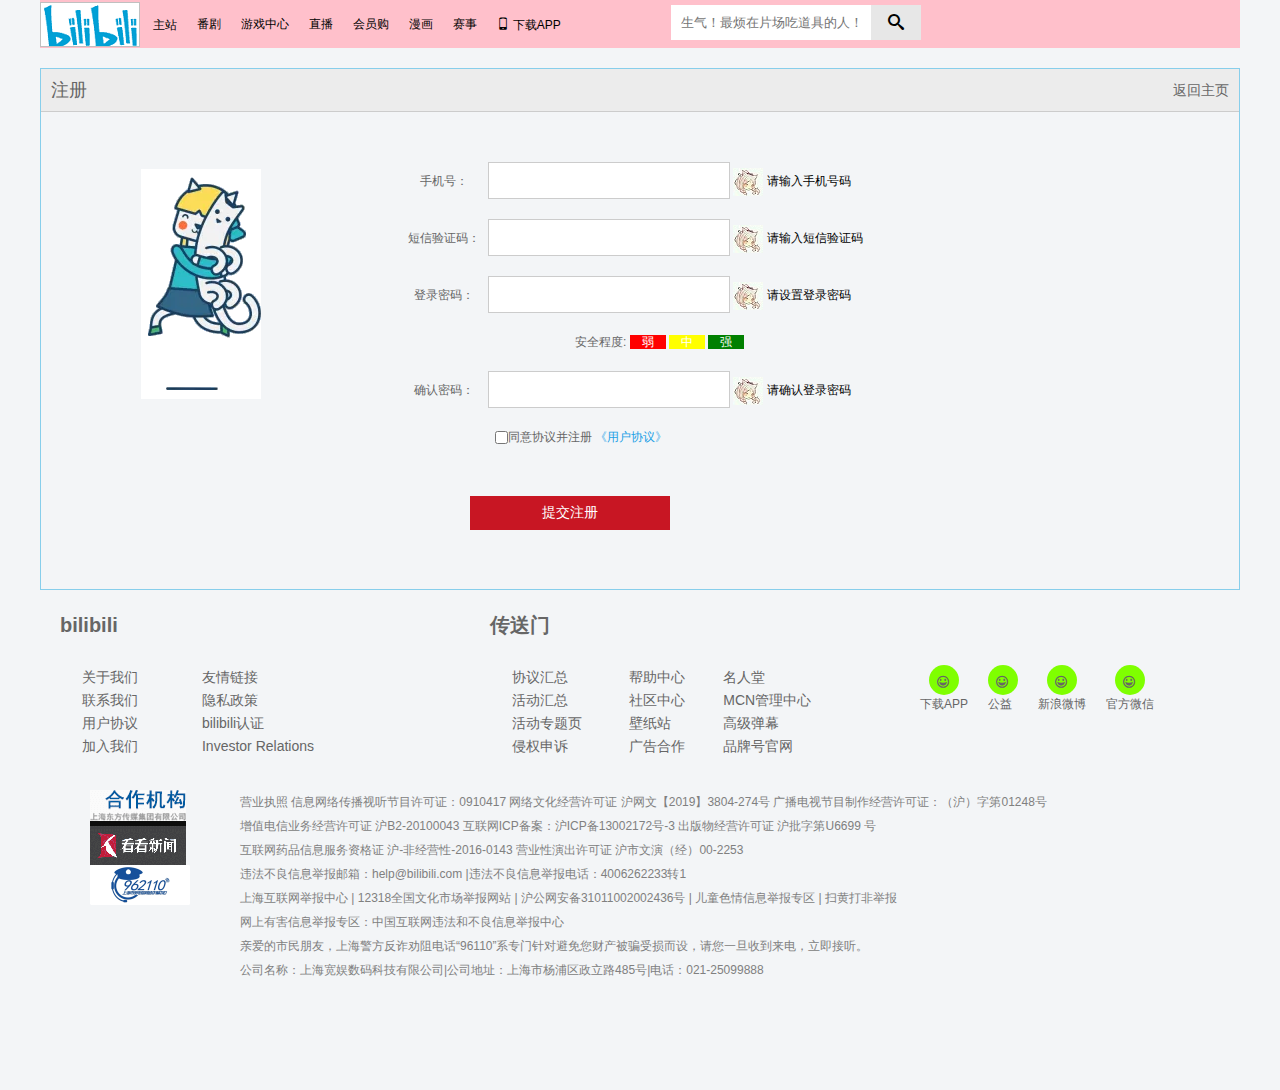
<file: register.html>
<!DOCTYPE html>
<html lang="en">

<head>
    <meta charset="UTF-8">
    <meta http-equiv="X-UA-Compatible" content="IE=edge">
    <meta name="viewport" content="width=device-width, initial-scale=1.0">
    <title>个人注册</title>

    <link rel="shortcut icon" href="favicon.ico" />
    <link rel="stylesheet" href="css/base.css">
    <link rel="stylesheet" href="css/common.css">
    <link rel="stylesheet" href="css/register.css">
</head>

<body>
    <header>
        <div class="nav w">
            <div class="nav-link fl">
                <ul>
                    <li><img></li>
                    <li><a href="index.html"><i class="zhuzhan"></i>&nbsp;主站</a></li>
                    <li><a href="#">番剧</a></li>
                    <li><a href="#">游戏中心</a></li>
                    <li><a href="#">直播</a></li>
                    <li><a href="#">会员购</a></li>
                    <li><a href="#">漫画</a></li>
                    <li><a href="#">赛事</a></li>
                    <li class="APP"><a href="#"><i class="downloadapp"></i>&nbsp;下载APP</a></li>
                    <div class="dropdown">
                        <div class="triangle"></div><img>
                        <i>扫码下载手机客户端</i>
                    </div>
                </ul>
            </div>
            <!-- 搜索模块 -->
            <div class="nav-search fl">
                <input type="text" placeholder="生气！最烦在片场吃道具的人！" class="nav-search-keyword">
                <button type="button"></button>
            </div>
        </div>

    </header>

    <div class="registerarea w">
        <h3>注册
            <div class="login"><a href="index.html">返回主页</a></div>
        </h3>
        <div class="reg_form">
            <form action="">
                <ul>
                    <li><label for="">手机号：</label><input type="text" class="inp" id="tel">
                        <span class="normal"><i class="normal_icon"></i>
                            请输入手机号码</span>
                    </li>
                    <li><label for="">短信验证码：</label><input type="text" class="inp" id="msg">
                        <span class="normal"><i class="normal_icon"></i>
                            请输入短信验证码</span>
                    </li>
                    <li><label for="">登录密码：</label><input type="password" class="inp" id="pwd">
                        <span class="normal"><i class="normal_icon"></i>
                            请设置登录密码</span>
                    </li>
                    <li class="safe">安全程度:
                        <em class="bgc_red">弱</em>
                        <em class="bgc_yellow">中</em>
                        <em class="bgc_green">强</em>
                    </li>
                    <li><label for="">确认密码：</label><input type="password" class="inp" id="repwd">
                        <span class="normal"><i class="normal_icon"></i>
                            请确认登录密码</span>
                    </li>
                    <li class="agree"><input type="checkbox">同意协议并注册 <a href="#">《用户协议》</a></li>
                    <li>
                        <input type="submit" value="提交注册" class="btn">
                    </li>
                </ul>
            </form>
        </div>
        <div class="jump"></div>
    </div>


    <footer class="footer w">
        <div class="up">
            <div class="bilibili">
                <h4>bilibili</h4>
                <table>
                    <tr>
                        <td> <a href="">关于我们</a></td>
                        <td> <a href="">友情链接</a></td>
                    </tr>
                    <tr>
                        <td> <a href="">联系我们</a></td>
                        <td> <a href="">隐私政策</a></td>
                    </tr>
                    <tr>
                        <td> <a href="">用户协议</a></td>
                        <td> <a href="">bilibili认证</a></td>
                    </tr>
                    <tr>
                        <td> <a href="">加入我们</a></td>
                        <td> <a href="">Investor Relations</a></td>
                    </tr>
                </table>
            </div>
            <div class="sendDoor">
                <h4>传送门</h4>
                <table>
                    <tr>
                        <td>协议汇总</td>
                        <td>帮助中心</td>
                        <td>名人堂</td>
                    </tr>
                    <tr>
                        <td>活动汇总</td>
                        <td>社区中心</td>
                        <td>MCN管理中心</td>
                    </tr>
                    <tr>
                        <td>活动专题页</td>
                        <td>壁纸站</td>
                        <td>高级弹幕</td>
                    </tr>
                    <tr>
                        <td>侵权申诉</td>
                        <td>广告合作</td>
                        <td>品牌号官网</td>
                    </tr>
                </table>
            </div>
            <div class="appLogo">
                <ul>
                    <li>
                        <div class="app"></div><span>下载APP</span>
                    </li>
                    <li>
                        <div class="app"></div><span>公益</span>
                    </li>
                    <li>
                        <div class="app"></div><span>新浪微博</span>
                    </li>
                    <li>
                        <div class="app"></div><span>官方微信</span>
                    </li>
                </ul>
            </div>
        </div>
        <div class="down">
            <div class="cooper fl">
                <img src="images/partner.png" class="pic">
                <img src="images/pic962110.png" width="100" height="40" class="pic962110">
            </div>
            <div class="explain fl">
                <div class="links"> 营业执照 信息网络传播视听节目许可证：0910417 网络文化经营许可证 沪网文【2019】3804-274号 广播电视节目制作经营许可证：（沪）字第01248号
                    <br>
                    增值电信业务经营许可证
                    沪B2-20100043 互联网ICP备案：沪ICP备13002172号-3 出版物经营许可证 沪批字第U6699 号
                    <br>
                    互联网药品信息服务资格证 沪-非经营性-2016-0143 营业性演出许可证
                    沪市文演（经）00-2253
                    <br>
                    违法不良信息举报邮箱：help@bilibili.com |违法不良信息举报电话：4006262233转1
                </div>

                <div class="copyright">
                    上海互联网举报中心 | 12318全国文化市场举报网站 | 沪公网安备31011002002436号 | 儿童色情信息举报专区 | 扫黄打非举报
                    <br>
                    网上有害信息举报专区：中国互联网违法和不良信息举报中心
                    <br>
                    亲爱的市民朋友，上海警方反诈劝阻电话“96110”系专门针对避免您财产被骗受损而设，请您一旦收到来电，立即接听。
                    <br>
                    公司名称：上海宽娱数码科技有限公司|公司地址：上海市杨浦区政立路485号|电话：021-25099888
                </div>
            </div>
        </div>
    </footer>

    <script>
        window.onblur = function () {
            var regtel = /^1[3|4|6|5]\d{9}$/;
            var regMsg = /[0-9]{6}/;
            var regpwd = /^[a-zA-Z0-9_-]{6,16}$/;


            var tel = document.querySelector('#tel');
            var msg = document.querySelector('#msg');
            var pwd = document.querySelector('#pwd');
            var repwd = document.querySelector('#repwd');

            rectify(tel, regtel);
            rectify(msg, regMsg);
            rectify(pwd, regpwd);

            function rectify(obj, reg) {
                obj.onblur = function () {
                    if (reg.test(this.value)) {
                        this.nextElementSibling.className = 'success';
                        this.nextElementSibling.innerHTML = '<i class="success_icon"></i>输入格式正确';
                    } else {
                        this.nextElementSibling.className = 'error';
                        this.nextElementSibling.innerHTML = '<i class="error_icon"></i>输入格式错误';
                    }
                }
            };

            repwd.onblur = function () {
                if (repwd.value === pwd.value) {
                    this.nextElementSibling.className = 'success';
                    this.nextElementSibling.innerHTML = '<i class="success_icon"></i>输入相同';
                } else {
                    this.nextElementSibling.className = 'error';
                    this.nextElementSibling.innerHTML = '<i class="error_icon"></i>两次密码输入不同';
                }
            };
        }

    </script>
</body>

</html>
</file>
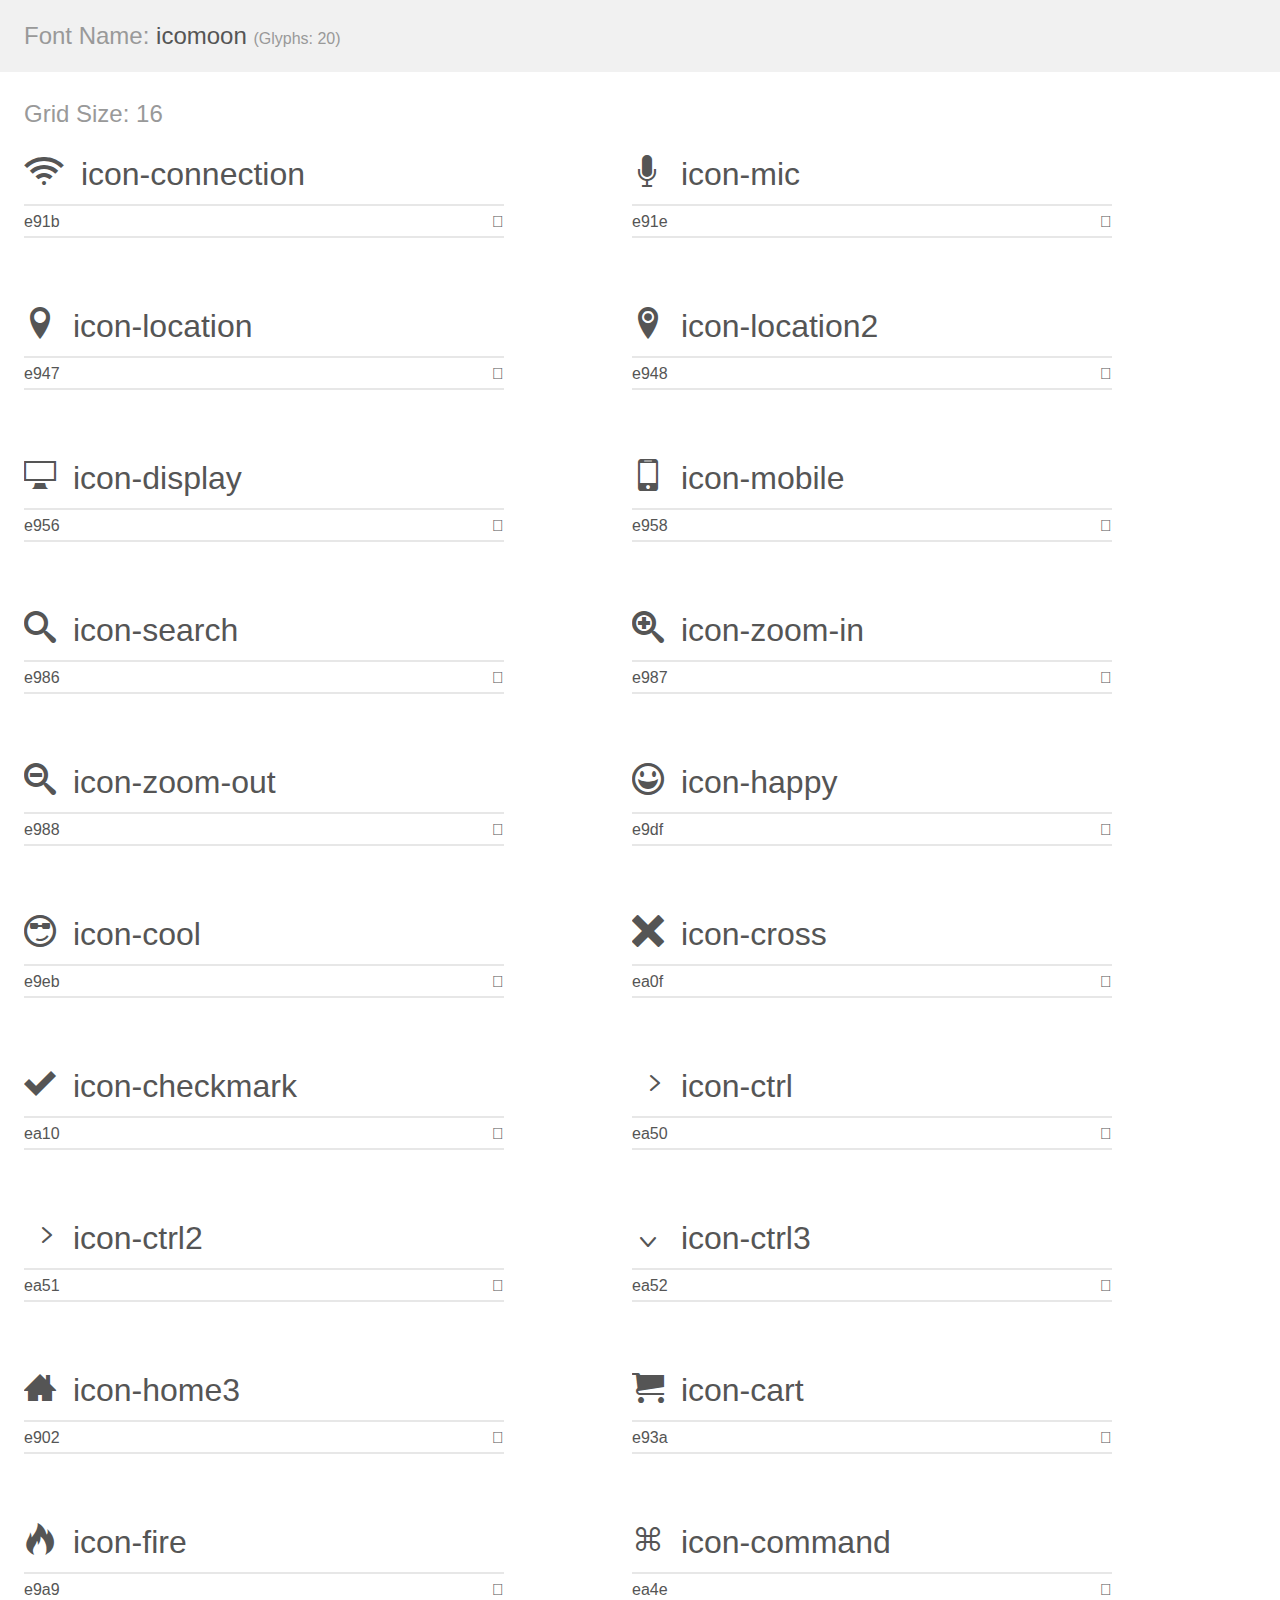
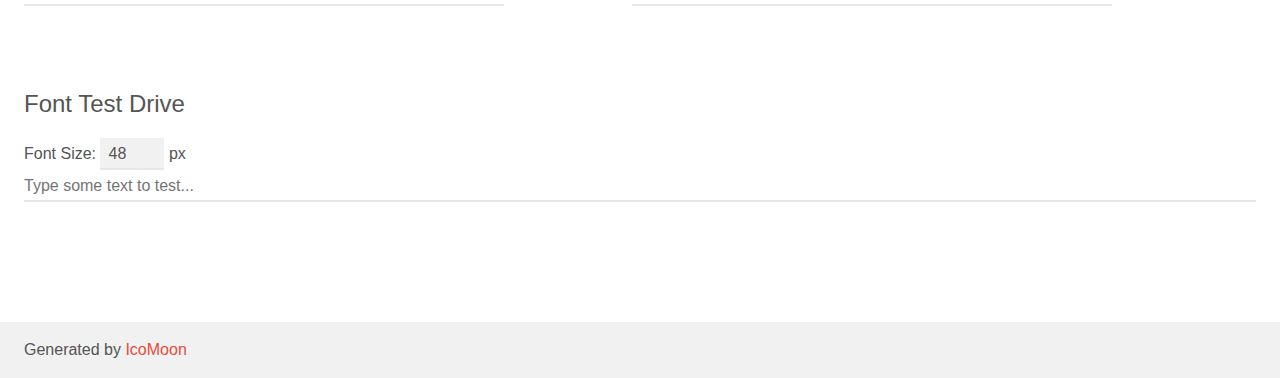
<file: icomoon/demo.html>
<!doctype html>
<html>
<head>
    <meta charset="utf-8">
    <title>IcoMoon Demo</title>
    <meta name="description" content="An Icon Font Generated By IcoMoon.io">
    <meta name="viewport" content="width=device-width, initial-scale=1">
    <link rel="stylesheet" href="demo-files/demo.css">
    <link rel="stylesheet" href="style.css"></head>
<body>
    <div class="bgc1 clearfix">
        <h1 class="mhmm mvm"><span class="fgc1">Font Name:</span> icomoon <small class="fgc1">(Glyphs:&nbsp;20)</small></h1>
    </div>
    <div class="clearfix mhl ptl">
        <h1 class="mvm mtn fgc1">Grid Size: 16</h1>
        <div class="glyph fs1">
            <div class="clearfix bshadow0 pbs">
                <span class="icon-connection"></span>
                <span class="mls"> icon-connection</span>
            </div>
            <fieldset class="fs0 size1of1 clearfix hidden-false">
                <input type="text" readonly value="e91b" class="unit size1of2" />
                <input type="text" maxlength="1" readonly value="&#xe91b;" class="unitRight size1of2 talign-right" />
            </fieldset>
            <div class="fs0 bshadow0 clearfix hidden-true">
                <span class="unit pvs fgc1">liga: </span>
                <input type="text" readonly value="connection, wifi" class="liga unitRight" />
            </div>
        </div>
        <div class="glyph fs1">
            <div class="clearfix bshadow0 pbs">
                <span class="icon-mic"></span>
                <span class="mls"> icon-mic</span>
            </div>
            <fieldset class="fs0 size1of1 clearfix hidden-false">
                <input type="text" readonly value="e91e" class="unit size1of2" />
                <input type="text" maxlength="1" readonly value="&#xe91e;" class="unitRight size1of2 talign-right" />
            </fieldset>
            <div class="fs0 bshadow0 clearfix hidden-true">
                <span class="unit pvs fgc1">liga: </span>
                <input type="text" readonly value="mic, microphone" class="liga unitRight" />
            </div>
        </div>
        <div class="glyph fs1">
            <div class="clearfix bshadow0 pbs">
                <span class="icon-location"></span>
                <span class="mls"> icon-location</span>
            </div>
            <fieldset class="fs0 size1of1 clearfix hidden-false">
                <input type="text" readonly value="e947" class="unit size1of2" />
                <input type="text" maxlength="1" readonly value="&#xe947;" class="unitRight size1of2 talign-right" />
            </fieldset>
            <div class="fs0 bshadow0 clearfix hidden-true">
                <span class="unit pvs fgc1">liga: </span>
                <input type="text" readonly value="location, map-marker" class="liga unitRight" />
            </div>
        </div>
        <div class="glyph fs1">
            <div class="clearfix bshadow0 pbs">
                <span class="icon-location2"></span>
                <span class="mls"> icon-location2</span>
            </div>
            <fieldset class="fs0 size1of1 clearfix hidden-false">
                <input type="text" readonly value="e948" class="unit size1of2" />
                <input type="text" maxlength="1" readonly value="&#xe948;" class="unitRight size1of2 talign-right" />
            </fieldset>
            <div class="fs0 bshadow0 clearfix hidden-true">
                <span class="unit pvs fgc1">liga: </span>
                <input type="text" readonly value="location2, map-marker2" class="liga unitRight" />
            </div>
        </div>
        <div class="glyph fs1">
            <div class="clearfix bshadow0 pbs">
                <span class="icon-display"></span>
                <span class="mls"> icon-display</span>
            </div>
            <fieldset class="fs0 size1of1 clearfix hidden-false">
                <input type="text" readonly value="e956" class="unit size1of2" />
                <input type="text" maxlength="1" readonly value="&#xe956;" class="unitRight size1of2 talign-right" />
            </fieldset>
            <div class="fs0 bshadow0 clearfix hidden-true">
                <span class="unit pvs fgc1">liga: </span>
                <input type="text" readonly value="display, screen" class="liga unitRight" />
            </div>
        </div>
        <div class="glyph fs1">
            <div class="clearfix bshadow0 pbs">
                <span class="icon-mobile"></span>
                <span class="mls"> icon-mobile</span>
            </div>
            <fieldset class="fs0 size1of1 clearfix hidden-false">
                <input type="text" readonly value="e958" class="unit size1of2" />
                <input type="text" maxlength="1" readonly value="&#xe958;" class="unitRight size1of2 talign-right" />
            </fieldset>
            <div class="fs0 bshadow0 clearfix hidden-true">
                <span class="unit pvs fgc1">liga: </span>
                <input type="text" readonly value="mobile, cell-phone" class="liga unitRight" />
            </div>
        </div>
        <div class="glyph fs1">
            <div class="clearfix bshadow0 pbs">
                <span class="icon-search"></span>
                <span class="mls"> icon-search</span>
            </div>
            <fieldset class="fs0 size1of1 clearfix hidden-false">
                <input type="text" readonly value="e986" class="unit size1of2" />
                <input type="text" maxlength="1" readonly value="&#xe986;" class="unitRight size1of2 talign-right" />
            </fieldset>
            <div class="fs0 bshadow0 clearfix hidden-true">
                <span class="unit pvs fgc1">liga: </span>
                <input type="text" readonly value="search, magnifier" class="liga unitRight" />
            </div>
        </div>
        <div class="glyph fs1">
            <div class="clearfix bshadow0 pbs">
                <span class="icon-zoom-in"></span>
                <span class="mls"> icon-zoom-in</span>
            </div>
            <fieldset class="fs0 size1of1 clearfix hidden-false">
                <input type="text" readonly value="e987" class="unit size1of2" />
                <input type="text" maxlength="1" readonly value="&#xe987;" class="unitRight size1of2 talign-right" />
            </fieldset>
            <div class="fs0 bshadow0 clearfix hidden-true">
                <span class="unit pvs fgc1">liga: </span>
                <input type="text" readonly value="zoom-in, magnifier2" class="liga unitRight" />
            </div>
        </div>
        <div class="glyph fs1">
            <div class="clearfix bshadow0 pbs">
                <span class="icon-zoom-out"></span>
                <span class="mls"> icon-zoom-out</span>
            </div>
            <fieldset class="fs0 size1of1 clearfix hidden-false">
                <input type="text" readonly value="e988" class="unit size1of2" />
                <input type="text" maxlength="1" readonly value="&#xe988;" class="unitRight size1of2 talign-right" />
            </fieldset>
            <div class="fs0 bshadow0 clearfix hidden-true">
                <span class="unit pvs fgc1">liga: </span>
                <input type="text" readonly value="zoom-out, magnifier3" class="liga unitRight" />
            </div>
        </div>
        <div class="glyph fs1">
            <div class="clearfix bshadow0 pbs">
                <span class="icon-happy"></span>
                <span class="mls"> icon-happy</span>
            </div>
            <fieldset class="fs0 size1of1 clearfix hidden-false">
                <input type="text" readonly value="e9df" class="unit size1of2" />
                <input type="text" maxlength="1" readonly value="&#xe9df;" class="unitRight size1of2 talign-right" />
            </fieldset>
            <div class="fs0 bshadow0 clearfix hidden-true">
                <span class="unit pvs fgc1">liga: </span>
                <input type="text" readonly value="happy, emoticon" class="liga unitRight" />
            </div>
        </div>
        <div class="glyph fs1">
            <div class="clearfix bshadow0 pbs">
                <span class="icon-cool"></span>
                <span class="mls"> icon-cool</span>
            </div>
            <fieldset class="fs0 size1of1 clearfix hidden-false">
                <input type="text" readonly value="e9eb" class="unit size1of2" />
                <input type="text" maxlength="1" readonly value="&#xe9eb;" class="unitRight size1of2 talign-right" />
            </fieldset>
            <div class="fs0 bshadow0 clearfix hidden-true">
                <span class="unit pvs fgc1">liga: </span>
                <input type="text" readonly value="cool, emoticon13" class="liga unitRight" />
            </div>
        </div>
        <div class="glyph fs1">
            <div class="clearfix bshadow0 pbs">
                <span class="icon-cross"></span>
                <span class="mls"> icon-cross</span>
            </div>
            <fieldset class="fs0 size1of1 clearfix hidden-false">
                <input type="text" readonly value="ea0f" class="unit size1of2" />
                <input type="text" maxlength="1" readonly value="&#xea0f;" class="unitRight size1of2 talign-right" />
            </fieldset>
            <div class="fs0 bshadow0 clearfix hidden-true">
                <span class="unit pvs fgc1">liga: </span>
                <input type="text" readonly value="cross, cancel" class="liga unitRight" />
            </div>
        </div>
        <div class="glyph fs1">
            <div class="clearfix bshadow0 pbs">
                <span class="icon-checkmark"></span>
                <span class="mls"> icon-checkmark</span>
            </div>
            <fieldset class="fs0 size1of1 clearfix hidden-false">
                <input type="text" readonly value="ea10" class="unit size1of2" />
                <input type="text" maxlength="1" readonly value="&#xea10;" class="unitRight size1of2 talign-right" />
            </fieldset>
            <div class="fs0 bshadow0 clearfix hidden-true">
                <span class="unit pvs fgc1">liga: </span>
                <input type="text" readonly value="checkmark, tick" class="liga unitRight" />
            </div>
        </div>
        <div class="glyph fs1">
            <div class="clearfix bshadow0 pbs">
                <span class="icon-ctrl"></span>
                <span class="mls"> icon-ctrl</span>
            </div>
            <fieldset class="fs0 size1of1 clearfix hidden-false">
                <input type="text" readonly value="ea50" class="unit size1of2" />
                <input type="text" maxlength="1" readonly value="&#xea50;" class="unitRight size1of2 talign-right" />
            </fieldset>
            <div class="fs0 bshadow0 clearfix hidden-true">
                <span class="unit pvs fgc1">liga: </span>
                <input type="text" readonly value="ctrl, control" class="liga unitRight" />
            </div>
        </div>
        <div class="glyph fs1">
            <div class="clearfix bshadow0 pbs">
                <span class="icon-ctrl2"></span>
                <span class="mls"> icon-ctrl2</span>
            </div>
            <fieldset class="fs0 size1of1 clearfix hidden-false">
                <input type="text" readonly value="ea51" class="unit size1of2" />
                <input type="text" maxlength="1" readonly value="&#xea51;" class="unitRight size1of2 talign-right" />
            </fieldset>
            <div class="fs0 bshadow0 clearfix hidden-true">
                <span class="unit pvs fgc1">liga: </span>
                <input type="text" readonly value="" class="liga unitRight" />
            </div>
        </div>
        <div class="glyph fs1">
            <div class="clearfix bshadow0 pbs">
                <span class="icon-ctrl3"></span>
                <span class="mls"> icon-ctrl3</span>
            </div>
            <fieldset class="fs0 size1of1 clearfix hidden-false">
                <input type="text" readonly value="ea52" class="unit size1of2" />
                <input type="text" maxlength="1" readonly value="&#xea52;" class="unitRight size1of2 talign-right" />
            </fieldset>
            <div class="fs0 bshadow0 clearfix hidden-true">
                <span class="unit pvs fgc1">liga: </span>
                <input type="text" readonly value="" class="liga unitRight" />
            </div>
        </div>
        <div class="glyph fs1">
            <div class="clearfix bshadow0 pbs">
                <span class="icon-home3"></span>
                <span class="mls"> icon-home3</span>
            </div>
            <fieldset class="fs0 size1of1 clearfix hidden-false">
                <input type="text" readonly value="e902" class="unit size1of2" />
                <input type="text" maxlength="1" readonly value="&#xe902;" class="unitRight size1of2 talign-right" />
            </fieldset>
            <div class="fs0 bshadow0 clearfix hidden-true">
                <span class="unit pvs fgc1">liga: </span>
                <input type="text" readonly value="home3, house3" class="liga unitRight" />
            </div>
        </div>
        <div class="glyph fs1">
            <div class="clearfix bshadow0 pbs">
                <span class="icon-cart"></span>
                <span class="mls"> icon-cart</span>
            </div>
            <fieldset class="fs0 size1of1 clearfix hidden-false">
                <input type="text" readonly value="e93a" class="unit size1of2" />
                <input type="text" maxlength="1" readonly value="&#xe93a;" class="unitRight size1of2 talign-right" />
            </fieldset>
            <div class="fs0 bshadow0 clearfix hidden-true">
                <span class="unit pvs fgc1">liga: </span>
                <input type="text" readonly value="cart, purchase" class="liga unitRight" />
            </div>
        </div>
        <div class="glyph fs1">
            <div class="clearfix bshadow0 pbs">
                <span class="icon-fire"></span>
                <span class="mls"> icon-fire</span>
            </div>
            <fieldset class="fs0 size1of1 clearfix hidden-false">
                <input type="text" readonly value="e9a9" class="unit size1of2" />
                <input type="text" maxlength="1" readonly value="&#xe9a9;" class="unitRight size1of2 talign-right" />
            </fieldset>
            <div class="fs0 bshadow0 clearfix hidden-true">
                <span class="unit pvs fgc1">liga: </span>
                <input type="text" readonly value="fire, flame" class="liga unitRight" />
            </div>
        </div>
        <div class="glyph fs1">
            <div class="clearfix bshadow0 pbs">
                <span class="icon-command"></span>
                <span class="mls"> icon-command</span>
            </div>
            <fieldset class="fs0 size1of1 clearfix hidden-false">
                <input type="text" readonly value="ea4e" class="unit size1of2" />
                <input type="text" maxlength="1" readonly value="&#xea4e;" class="unitRight size1of2 talign-right" />
            </fieldset>
            <div class="fs0 bshadow0 clearfix hidden-true">
                <span class="unit pvs fgc1">liga: </span>
                <input type="text" readonly value="command, cmd" class="liga unitRight" />
            </div>
        </div>
    </div>

    <!--[if gt IE 8]><!-->
    <div class="mhl clearfix mbl">
        <h1>Font Test Drive</h1>
        <label>
            Font Size: <input id="fontSize" type="number" class="textbox0 mbm"
            min="8" value="48" />
            px
        </label>
        <input id="testText" type="text" class="phl size1of1 mvl"
        placeholder="Type some text to test..." value=""/>
        <div id="testDrive" class="icon-" style="font-family: icomoon">&nbsp;
        </div>
    </div>
    <!--<![endif]-->
    <div class="bgc1 clearfix">
        <p class="mhl">Generated by <a href="https://icomoon.io/app">IcoMoon</a></p>
    </div>

    <script src="demo-files/demo.js"></script>
</body>
</html>
</file>
<file: css/base.css>
* {
    padding: 0;
    margin: 0;
    box-sizing: border-box;
}

/* em i 斜体文字不倾斜 */

em, i {
    font-style: normal;
}

li {
    list-style: none;
}

img {
    border: 0;
    /* 取消图片底侧有空白缝隙的问题 */
    vertical-align: middle;
}

button {
    cursor: pointer;
}

a {
    color: #666;
    text-decoration: none;
}

a:hover {
    color: #e33333;
}

button, input {
    font-family: 'Microsoft YaHei', 'Heiti SC', tahoma, arial, 'Hiragino Sans GB', \\5B8B\4F53, sans-serif;
    /*取消轮廓线 蓝色的*/
    outline: none;
    /* 默认有灰色边框，需要去掉 */
    border: 0;
}

body {
    background-color: #fff;
    font: 12px/1.5 'Microsoft YaHei', 'Heiti SC', tahoma, arial, 'Hiragino Sans GB', \\5B8B\4F53, sans-serif;
    color: #666
}

.hide, .none {
    display: none;
}

/*清除浮动*/

.clearfix:after {
    visibility: hidden;
    clear: both;
    display: block;
    content: ".";
    height: 0;
}

.clearfix {
    *zoom: 1
}
</file>
<file: css/common.css>
/* 公共样式 版心宽度、清除浮动、页面文字颜色 */

@font-face {
    font-family: 'icomoon';
    src: url('../fonts/icomoon.eot?vwzjav');
    src: url('../fonts/icomoon.eot?vwzjav#iefix') format('embedded-opentype'), url('../fonts/icomoon.ttf?vwzjav') format('truetype'), url('../fonts/icomoon.woff?vwzjav') format('woff'), url('../fonts/icomoon.svg?vwzjav#icomoon') format('svg');
    font-weight: normal;
    font-style: normal;
    font-display: block;
}

/* https://icomoon.io/app/#/select/font */

body {
    background-color: #f3f5f7;
}

/* 版心 */

.w {
    width: 1200px;
    margin: 0 auto;
}

.fl {
    float: left;
}

.fr {
    float: right;
}

.style_white {
    color: rgb(255, 255, 255);
}

.clearfix:before, .clearfix:after {
    content: "";
    display: block;
}

.clearfix:after {
    clear: both;
}

.clearfix {
    *zoom: 1;
}

/* 快捷导航栏模块 */

.bili-banner {
    background: url(../images/shortcutBackground.png) no-repeat center top;
    height: 180px;
    /* 避免边框塌陷 */
    border: 1px solid transparent;
}

.bili-banner .nav {
    margin-top: 10px;
    /* 上下居中 */
    height: 35px;
    line-height: 35px;
    /* background-size: 100%; */
}

.nav-link ul li {
    float: left;
}

.nav-link ul li a {
    /* 给链接左右padding撑大盒子 */
    padding: 0 10px;
}

.nav-link ul li a {
    color: rgb(255, 255, 255);
}

.zhuzhan::before {
    font-family: 'icomoon';
    content: '\e956';
}

.downloadapp::after {
    font-family: 'icomoon';
    content: '\e958';
}

.dropdown {
    position: relative;
    display: none;
    left: 320px;
    top: 40px;
    width: 150px;
    height: 150px;
    background-color: #f3f5f7;
    text-align: center;
}

.dropdown img {
    position: absolute;
    top: 20px;
    left: 20px;
    width: 100px;
    height: 100px;
    background: url(../images/BiliBiliApp.png);
}

.dropdown i {
    position: absolute;
    top: 120px;
    left: 20px;
}

.dropdown .triangle {
    position: absolute;
    top: -15px;
    left: 70px;
    height: 0;
    width: 0;
    border: 8px solid transparent;
    border-bottom-color: white;
}

/* 搜索模块 */

.nav-search {
    width: 315px;
    height: 35px;
    border-radius: 5%;
    /* border: 2px solid grey; */
}

.nav-search input {
    float: left;
    width: 265px;
    height: 35px;
    padding-left: 10px;
}

.nav-search button {
    float: left;
    width: 50px;
    height: 35px;
    transition: all .2s;
    border: none;
    background-color: rgb(231, 231, 231);
    ;
    cursor: pointer;
}

.nav-search button:after {
    font-family: 'icomoon';
    font-size: 16px;
    content: '\e986';
    color: black;
}

.nav-user-center {
    padding: 0 15px 0;
}

.nav-user-center .user-con ul li {
    float: left;
}

.nav-user-center .user-con ul li a {
    padding-left: 10px;
}

.nav-user-center .user-con .user-photo img {
    float: left;
    height: 35px;
    width: 35px;
    border-radius: 50%;
}

.nav-user-center .user-con ul li a {
    color: white;
}

.user-sign-in .submit {
    float: left;
    margin-left: 20px;
    height: 35px;
    width: 80px;
    line-height: 35px;
    text-align: center;
    background-color: #fb7299;
    color: white;
    border-radius: 5%;
}

/* 底部模块 */
.footer {
    height: 500px;
}

.footer h4 {
    font-size: 20px;
    padding: 20px 0 20px 0;
}

.up .bilibili, .up .sendDoor, .up .appLogo {
    float: left;
    margin-left: 20px;
}

.footer .up .bilibili table, .footer .up .sendDoor table {
    width: 400px;
    font-size: 14px;
    padding: 5px 30px 10px 10px;
    margin-left: 10px;
}

.footer .up .bilibili table {
    height: 100px;
}

.footer .appLogo {
    width: 300px;
    height: 200px;
}

.footer .appLogo ul li {
    float: left;
    margin-right: 20px;
    margin-top: 25%;
}

.footer .appLogo ul li .app {
    position: relative;
    width: 30px;
    height: 30px;
    margin: 0 auto;
    background-color: chartreuse;
    border-radius: 50%;
}

.footer .appLogo ul li .app:before {
    position: absolute;
    top: 25%;
    left: 25%;
    font-family: 'icomoon';
    content: '\e9df';
}

.cooper {
    padding-left: 50px;
    width: 100px;
}

.explain {
    width: 1000px;
    padding-left: 100px;
}

.links, .copyright {
    font-size: 12px;
    color: gray;
    line-height: 24px;
}
</file>
<file: css/register.css>
.nav {
    background-color: pink;
    height: 48px;
    line-height: 48px;
    overflow: hidden;
}

.nav-link ul li a, .nav-user-center .user-con ul li a {
    color: black;
}

.nav-link ul li:first-child {
    width: 100px;
    height: 45px;
}

.zhuzhan::before {
    content: '';
}

.nav-link ul li:first-child img {
    line-height: 45px;
    width: 100%;
    height: 100%;
    background: url(../images/bilibili.png) no-repeat ;
}

.nav-search {
    margin:5px 0;
    width: 250px;
    margin-left: 100px;
}

.nav-search input {
    width: 200px;
}

.registerarea {
    position: relative;
    margin-top: 20px;
    height: 522px;
    border: 1px solid skyblue;
}

.registerarea h3 {
    line-height: 43px;
    height: 43px;
    border-bottom: 1px solid #ccc;
    background-color: #ececec;
    padding: 0 10px;
    font-size: 18px;
    font-weight: 400;
}

.login {
    float: right;
    font-size: 14px;
}

.reg_form {
    width: 480px;
    margin: 50px auto 0;
}

.reg_form ul li label {
    display: inline-block;
    width: 88px;
    text-align: center;
}

.reg_form ul li {
    margin-bottom: 20px;
}

.reg_form ul li .inp {
    width: 242px;
    height: 37px;
    border: 1px solid #ccc;
}

.error {
    color: red;
}

.error_icon {
    display: inline-block;
    width: 30px;
    height: 30px;
    vertical-align: middle;
    margin-top: -2px;
    background: url(../images/sprite.jpg) no-repeat -40px 2px;
}

.success {
    color: green;
}

.success_icon {
    display: inline-block;
    width: 30px;
    height: 30px;
    vertical-align: middle;
    margin-top: -2px;
    background: url(../images/sprite.jpg) no-repeat -80px 2px;
}

.normal {
    color: black;
}

.normal_icon {
    display: inline-block;
    width: 30px;
    height: 30px;
    vertical-align: middle;
    margin-top: -2px;
    background: url(../images/sprite.jpg) no-repeat -0px 2px;
}

.safe {
    padding-left: 175px;
}

.safe em {
    padding: 0 12px;
    color: white;
}

.bgc_red {
    background-color: red;
}

.bgc_yellow {
    background-color: yellow;
}

.bgc_green {
    background-color: green;
}

.agree {
    padding-left: 95px;
}

.agree input {
    vertical-align: middle;
}

.agree a {
    color: #1ba1e6;
}

.btn {
    margin: 30px 0 0 70px;
    width: 200px;
    height: 34px;
    background-color: #c81623;
    font-size: 14px;
    color: #fff;
}


.jump{
    position: absolute;
    left: 100px;
    top: 100px;
    width: 120px;
    height: 250px;
    animation: jumpAni .8s steps(6) infinite;
    background: url(../images/jump.png) no-repeat 0 0;
}

@keyframes jumpAni {
    0%{
        background-position: 0 0;
    }
    
    100%{
        background-position: -1060px 0px;
    }
}
</file>
<file: icomoon/demo-files/demo.css>
body {
  padding: 0;
  margin: 0;
  font-family: sans-serif;
  font-size: 1em;
  line-height: 1.5;
  color: #555;
  background: #fff;
}
h1 {
  font-size: 1.5em;
  font-weight: normal;
}
small {
  font-size: .66666667em;
}
a {
  color: #e74c3c;
  text-decoration: none;
}
a:hover, a:focus {
  box-shadow: 0 1px #e74c3c;
}
.bshadow0, input {
  box-shadow: inset 0 -2px #e7e7e7;
}
input:hover {
  box-shadow: inset 0 -2px #ccc;
}
input, fieldset {
  font-family: sans-serif;
  font-size: 1em;
  margin: 0;
  padding: 0;
  border: 0;
}
input {
  color: inherit;
  line-height: 1.5;
  height: 1.5em;
  padding: .25em 0;
}
input:focus {
  outline: none;
  box-shadow: inset 0 -2px #449fdb;
}
.glyph {
  font-size: 16px;
  width: 15em;
  padding-bottom: 1em;
  margin-right: 4em;
  margin-bottom: 1em;
  float: left;
  overflow: hidden;
}
.liga {
  width: 80%;
  width: calc(100% - 2.5em);
}
.talign-right {
  text-align: right;
}
.talign-center {
  text-align: center;
}
.bgc1 {
  background: #f1f1f1;
}
.fgc1 {
  color: #999;
}
.fgc0 {
  color: #000;
}
p {
  margin-top: 1em;
  margin-bottom: 1em;
}
.mvm {
  margin-top: .75em;
  margin-bottom: .75em;
}
.mtn {
  margin-top: 0;
}
.mtl, .mal {
  margin-top: 1.5em;
}
.mbl, .mal {
  margin-bottom: 1.5em;
}
.mal, .mhl {
  margin-left: 1.5em;
  margin-right: 1.5em;
}
.mhmm {
  margin-left: 1em;
  margin-right: 1em;
}
.mls {
  margin-left: .25em;
}
.ptl {
  padding-top: 1.5em;
}
.pbs, .pvs {
  padding-bottom: .25em;
}
.pvs, .pts {
  padding-top: .25em;
}
.unit {
  float: left;
}
.unitRight {
  float: right;
}
.size1of2 {
  width: 50%;
}
.size1of1 {
  width: 100%;
}
.clearfix:before, .clearfix:after {
  content: " ";
  display: table;
}
.clearfix:after {
  clear: both;
}
.hidden-true {
  display: none;
}
.textbox0 {
  width: 3em;
  background: #f1f1f1;
  padding: .25em .5em;
  line-height: 1.5;
  height: 1.5em;
}
#testDrive {
  display: block;
  padding-top: 24px;
  line-height: 1.5;
}
.fs0 {
  font-size: 16px;
}
.fs1 {
  font-size: 32px;
}
</file>
<file: icomoon/style.css>
@font-face {
  font-family: 'icomoon';
  src:  url('fonts/icomoon.eot?kk4esn');
  src:  url('fonts/icomoon.eot?kk4esn#iefix') format('embedded-opentype'),
    url('fonts/icomoon.ttf?kk4esn') format('truetype'),
    url('fonts/icomoon.woff?kk4esn') format('woff'),
    url('fonts/icomoon.svg?kk4esn#icomoon') format('svg');
  font-weight: normal;
  font-style: normal;
  font-display: block;
}

[class^="icon-"], [class*=" icon-"] {
  /* use !important to prevent issues with browser extensions that change fonts */
  font-family: 'icomoon' !important;
  speak: never;
  font-style: normal;
  font-weight: normal;
  font-variant: normal;
  text-transform: none;
  line-height: 1;

  /* Better Font Rendering =========== */
  -webkit-font-smoothing: antialiased;
  -moz-osx-font-smoothing: grayscale;
}

.icon-connection:before {
  content: "\e91b";
}
.icon-mic:before {
  content: "\e91e";
}
.icon-location:before {
  content: "\e947";
}
.icon-location2:before {
  content: "\e948";
}
.icon-display:before {
  content: "\e956";
}
.icon-mobile:before {
  content: "\e958";
}
.icon-search:before {
  content: "\e986";
}
.icon-zoom-in:before {
  content: "\e987";
}
.icon-zoom-out:before {
  content: "\e988";
}
.icon-happy:before {
  content: "\e9df";
}
.icon-cool:before {
  content: "\e9eb";
}
.icon-cross:before {
  content: "\ea0f";
}
.icon-checkmark:before {
  content: "\ea10";
}
.icon-ctrl:before {
  content: "\ea50";
}
.icon-ctrl2:before {
  content: "\ea51";
}
.icon-ctrl3:before {
  content: "\ea52";
}
.icon-home3:before {
  content: "\e902";
}
.icon-cart:before {
  content: "\e93a";
}
.icon-fire:before {
  content: "\e9a9";
}
.icon-command:before {
  content: "\ea4e";
}
</file>
